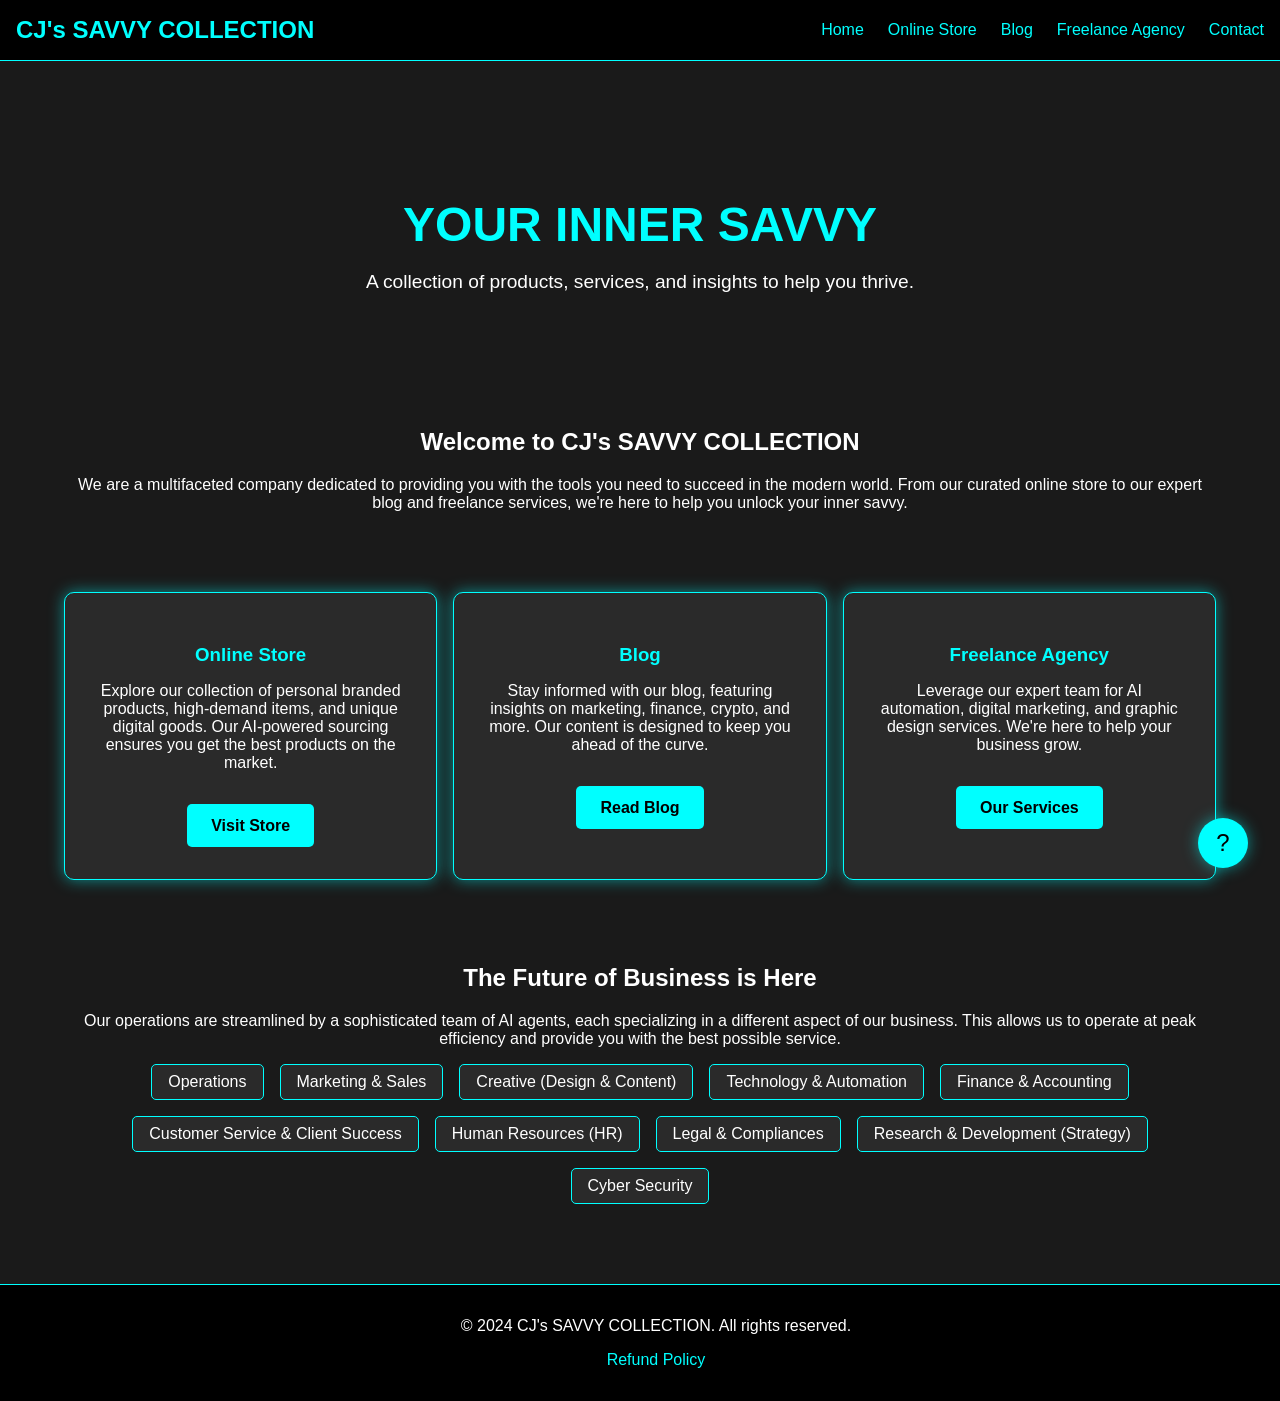
<file: index.html>
<!DOCTYPE html>
<html lang="en">
<head>
    <meta charset="UTF-8">
    <meta name="viewport" content="width=device-width, initial-scale=1.0">
    <title>CJ's SAVVY COLLECTION - YOUR INNER SAVVY</title>
    <link rel="stylesheet" href="css/style.css">
    <!-- Google Analytics -->
    <script async src="https://www.googletagmanager.com/gtag/js?id=YOUR_TRACKING_ID"></script>
    <script>
      window.dataLayer = window.dataLayer || [];
      function gtag(){dataLayer.push(arguments);}
      gtag('js', new Date());

      gtag('config', 'YOUR_TRACKING_ID');
    </script>
</head>
<body>
    <header>
        <nav>
            <div class="logo">
                <a href="index.html">CJ's SAVVY COLLECTION</a>
            </div>
            <ul>
                <li><a href="index.html">Home</a></li>
                <li><a href="store.html">Online Store</a></li>
                <li><a href="blog.html">Blog</a></li>
                <li><a href="agency.html">Freelance Agency</a></li>
                <li><a href="contact.html">Contact</a></li>
            </ul>
        </nav>
    </header>

    <main>
        <section class="hero">
            <h1>YOUR INNER SAVVY</h1>
            <p>A collection of products, services, and insights to help you thrive.</p>
        </section>

        <section class="intro">
            <h2>Welcome to CJ's SAVVY COLLECTION</h2>
            <p>We are a multifaceted company dedicated to providing you with the tools you need to succeed in the modern world. From our curated online store to our expert blog and freelance services, we're here to help you unlock your inner savvy.</p>
        </section>

        <section class="overview">
            <div class="card">
                <h3>Online Store</h3>
                <p>Explore our collection of personal branded products, high-demand items, and unique digital goods. Our AI-powered sourcing ensures you get the best products on the market.</p>
                <a href="store.html" class="btn">Visit Store</a>
            </div>
            <div class="card">
                <h3>Blog</h3>
                <p>Stay informed with our blog, featuring insights on marketing, finance, crypto, and more. Our content is designed to keep you ahead of the curve.</p>
                <a href="blog.html" class="btn">Read Blog</a>
            </div>
            <div class="card">
                <h3>Freelance Agency</h3>
                <p>Leverage our expert team for AI automation, digital marketing, and graphic design services. We're here to help your business grow.</p>
                <a href="agency.html" class="btn">Our Services</a>
            </div>
        </section>

        <section class="ai-powered">
            <h2>The Future of Business is Here</h2>
            <p>Our operations are streamlined by a sophisticated team of AI agents, each specializing in a different aspect of our business. This allows us to operate at peak efficiency and provide you with the best possible service.</p>
            <ul>
                <li>Operations</li>
                <li>Marketing & Sales</li>
                <li>Creative (Design & Content)</li>
                <li>Technology & Automation</li>
                <li>Finance & Accounting</li>
                <li>Customer Service & Client Success</li>
                <li>Human Resources (HR)</li>
                <li>Legal & Compliances</li>
                <li>Research & Development (Strategy)</li>
                <li>Cyber Security</li>
            </ul>
        </section>
    </main>

    <footer>
        <p>&copy; 2024 CJ's SAVVY COLLECTION. All rights reserved.</p>
        <p><a href="policy.html">Refund Policy</a></p>
    </footer>

    <div class="chatbot">
        <div class="chatbot-icon">?</div>
        <div class="chatbot-window">
            <p>AI Assistant coming soon!</p>
        </div>
    </div>

    <script src="js/script.js"></script>
</body>
</html>
</file>
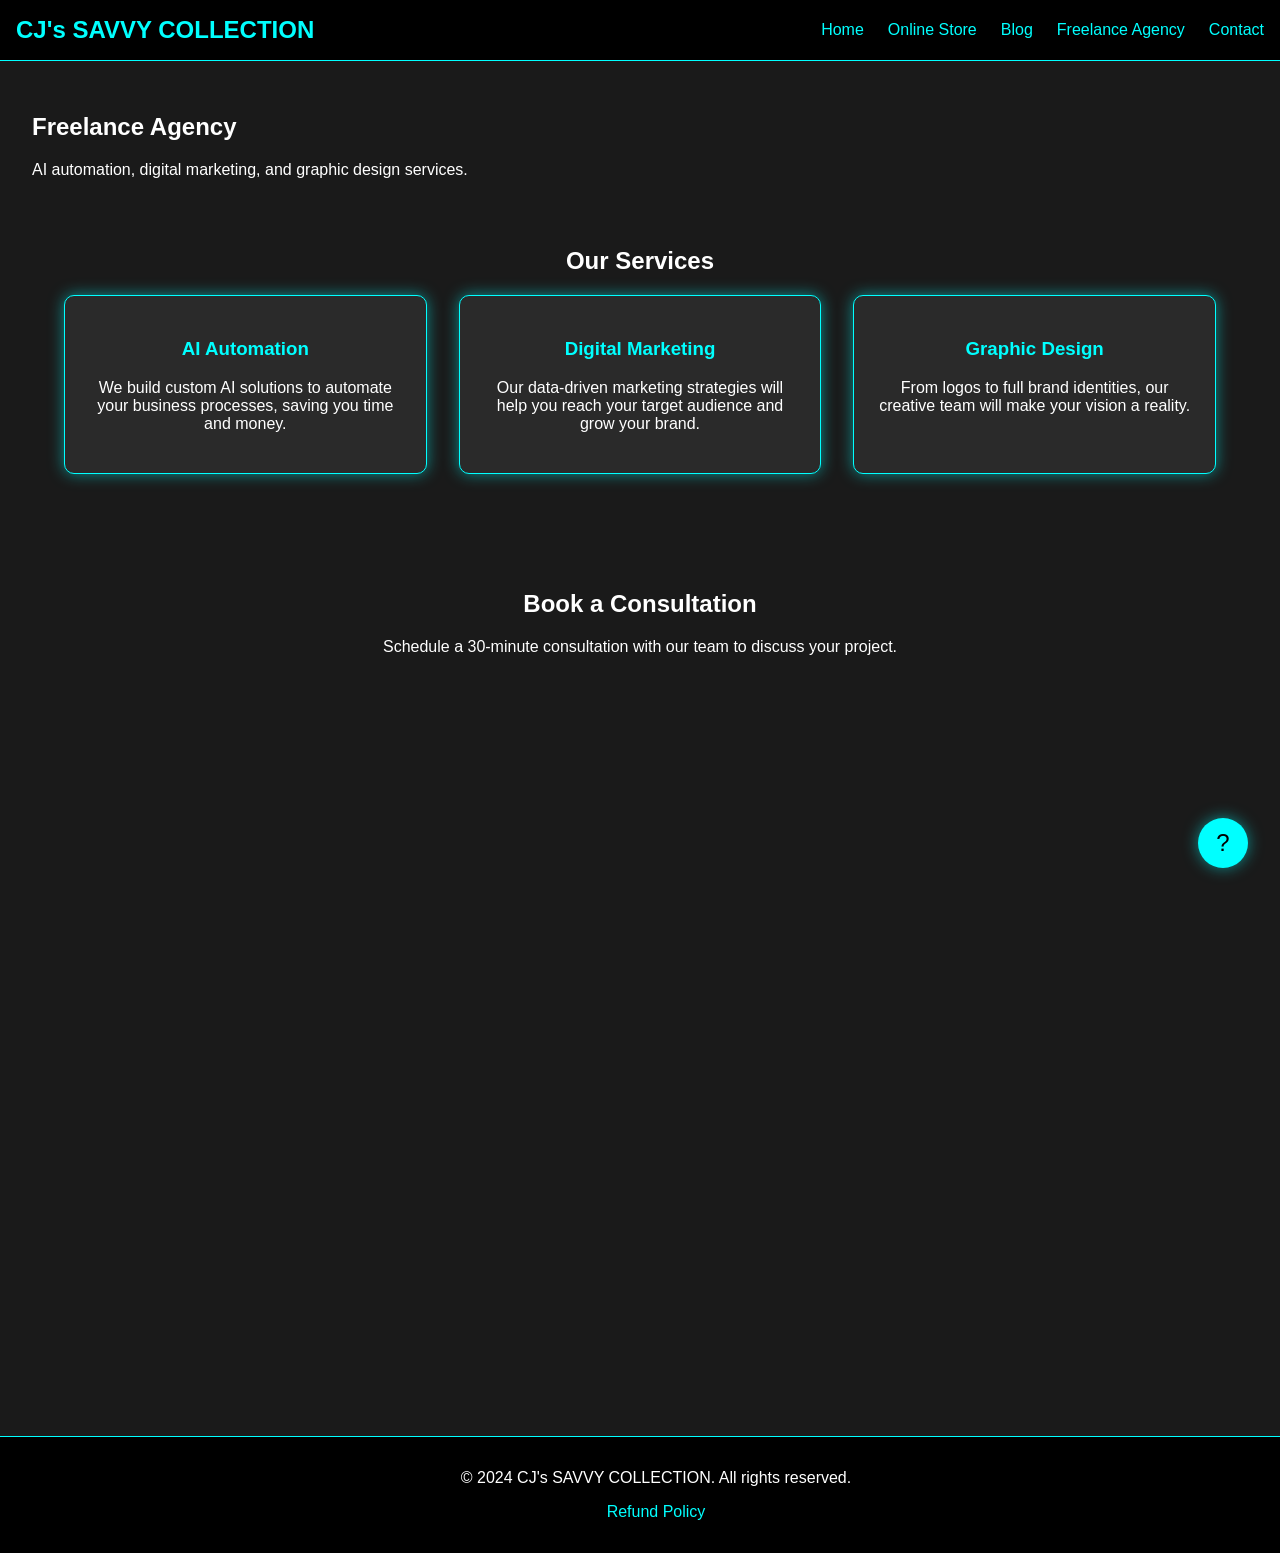
<file: agency.html>
<!DOCTYPE html>
<html lang="en">
<head>
    <meta charset="UTF-8">
    <meta name="viewport" content="width=device-width, initial-scale=1.0">
    <title>Freelance Agency - CJ's SAVVY COLLECTION</title>
    <link rel="stylesheet" href="css/style.css">
    <!-- Google Analytics -->
    <script async src="https://www.googletagmanager.com/gtag/js?id=YOUR_TRACKING_ID"></script>
    <script>
      window.dataLayer = window.dataLayer || [];
      function gtag(){dataLayer.push(arguments);}
      gtag('js', new Date());

      gtag('config', 'YOUR_TRACKING_ID');
    </script>
</head>
<body>
    <header>
        <nav>
            <div class="logo">
                <a href="index.html">CJ's SAVVY COLLECTION</a>
            </div>
            <ul>
                <li><a href="index.html">Home</a></li>
                <li><a href="store.html">Online Store</a></li>
                <li><a href="blog.html">Blog</a></li>
                <li><a href="agency.html">Freelance Agency</a></li>
                <li><a href="contact.html">Contact</a></li>
            </ul>
        </nav>
    </header>

    <main>
        <section class="agency-hero">
            <h1>Freelance Agency</h1>
            <p>AI automation, digital marketing, and graphic design services.</p>
        </section>

        <section class="services">
            <h2>Our Services</h2>
            <div class="service-grid">
                <div class="service-card">
                    <h3>AI Automation</h3>
                    <p>We build custom AI solutions to automate your business processes, saving you time and money.</p>
                </div>
                <div class="service-card">
                    <h3>Digital Marketing</h3>
                    <p>Our data-driven marketing strategies will help you reach your target audience and grow your brand.</p>
                </div>
                <div class="service-card">
                    <h3>Graphic Design</h3>
                    <p>From logos to full brand identities, our creative team will make your vision a reality.</p>
                </div>
            </div>
        </section>

        <section class="booking">
            <h2>Book a Consultation</h2>
            <p>Schedule a 30-minute consultation with our team to discuss your project.</p>
            <!-- Calendly inline widget begin -->
            <div class="calendly-inline-widget" data-url="https://calendly.com/cjssavvycollection/30min" style="min-width:320px;height:700px;"></div>
            <script type="text/javascript" src="https://assets.calendly.com/assets/external/widget.js" async></script>
            <!-- Calendly inline widget end -->
        </section>
    </main>

    <footer>
        <p>&copy; 2024 CJ's SAVVY COLLECTION. All rights reserved.</p>
        <p><a href="policy.html">Refund Policy</a></p>
    </footer>

    <div class="chatbot">
        <div class="chatbot-icon">?</div>
        <div class="chatbot-window">
            <p>AI Assistant coming soon!</p>
        </div>
    </div>

    <script src="js/script.js"></script>
</body>
</html>
</file>
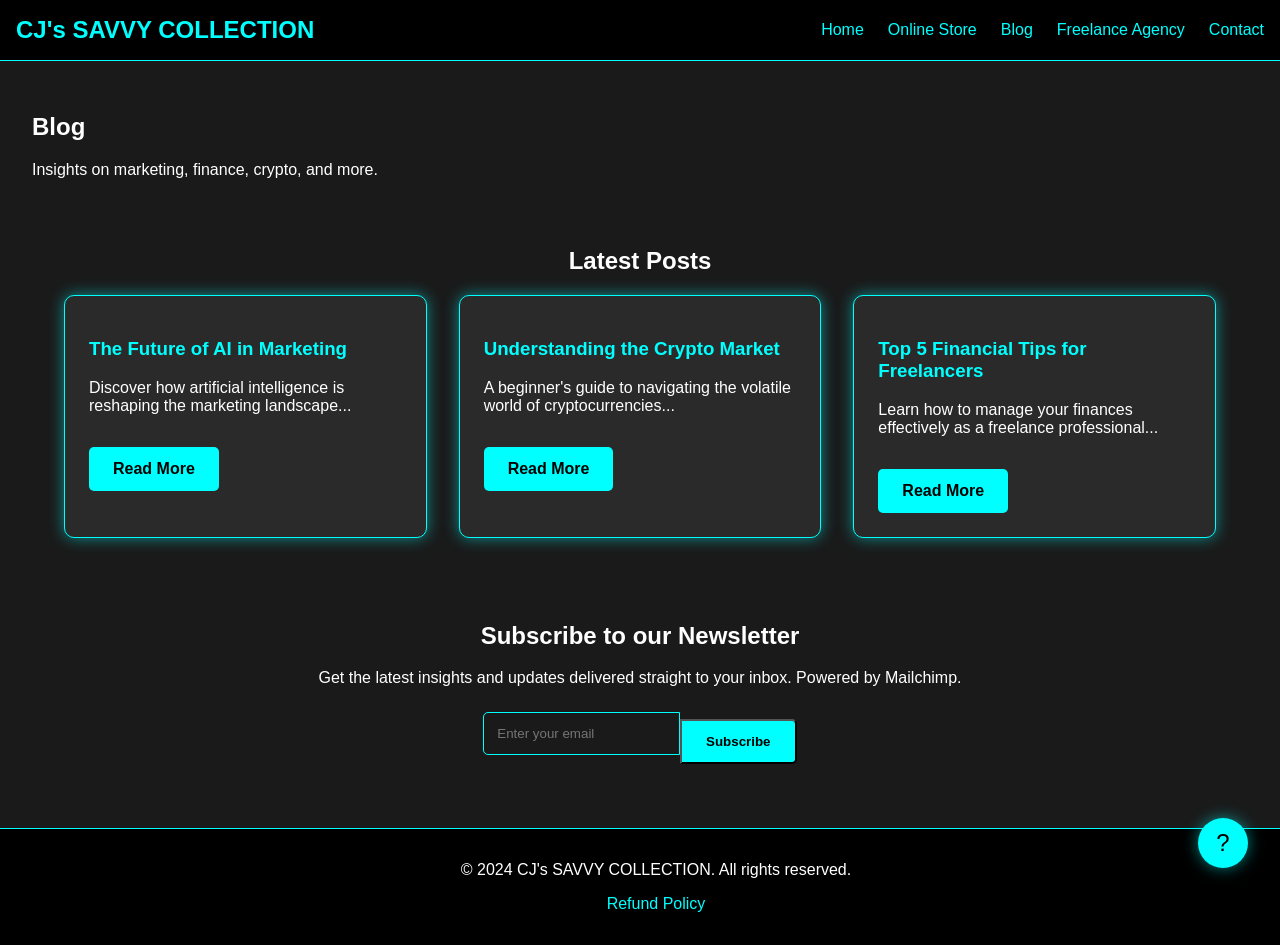
<file: blog.html>
<!DOCTYPE html>
<html lang="en">
<head>
    <meta charset="UTF-8">
    <meta name="viewport" content="width=device-width, initial-scale=1.0">
    <title>Blog - CJ's SAVVY COLLECTION</title>
    <link rel="stylesheet" href="css/style.css">
    <!-- Google Analytics -->
    <script async src="https://www.googletagmanager.com/gtag/js?id=YOUR_TRACKING_ID"></script>
    <script>
      window.dataLayer = window.dataLayer || [];
      function gtag(){dataLayer.push(arguments);}
      gtag('js', new Date());

      gtag('config', 'YOUR_TRACKING_ID');
    </script>
</head>
<body>
    <header>
        <nav>
            <div class="logo">
                <a href="index.html">CJ's SAVVY COLLECTION</a>
            </div>
            <ul>
                <li><a href="index.html">Home</a></li>
                <li><a href="store.html">Online Store</a></li>
                <li><a href="blog.html">Blog</a></li>
                <li><a href="agency.html">Freelance Agency</a></li>
                <li><a href="contact.html">Contact</a></li>
            </ul>
        </nav>
    </header>

    <main>
        <section class="blog-hero">
            <h1>Blog</h1>
            <p>Insights on marketing, finance, crypto, and more.</p>
        </section>

        <section class="blog-posts">
            <h2>Latest Posts</h2>
            <div class="post-grid">
                <!-- Placeholder Post -->
                <div class="post-card">
                    <h3>The Future of AI in Marketing</h3>
                    <p>Discover how artificial intelligence is reshaping the marketing landscape...</p>
                    <a href="#" class="btn">Read More</a>
                </div>
                <!-- Placeholder Post -->
                <div class="post-card">
                    <h3>Understanding the Crypto Market</h3>
                    <p>A beginner's guide to navigating the volatile world of cryptocurrencies...</p>
                    <a href="#" class="btn">Read More</a>
                </div>
                <!-- Placeholder Post -->
                <div class="post-card">
                    <h3>Top 5 Financial Tips for Freelancers</h3>
                    <p>Learn how to manage your finances effectively as a freelance professional...</p>
                    <a href="#" class="btn">Read More</a>
                </div>
            </div>
        </section>

        <section class="newsletter">
            <h2>Subscribe to our Newsletter</h2>
            <p>Get the latest insights and updates delivered straight to your inbox. Powered by Mailchimp.</p>
            <form>
                <input type="email" placeholder="Enter your email">
                <button type="submit" class="btn">Subscribe</button>
            </form>
        </section>
    </main>

    <footer>
        <p>&copy; 2024 CJ's SAVVY COLLECTION. All rights reserved.</p>
        <p><a href="policy.html">Refund Policy</a></p>
    </footer>

    <div class="chatbot">
        <div class="chatbot-icon">?</div>
        <div class="chatbot-window">
            <p>AI Assistant coming soon!</p>
        </div>
    </div>

    <script src="js/script.js"></script>
</body>
</html>
</file>
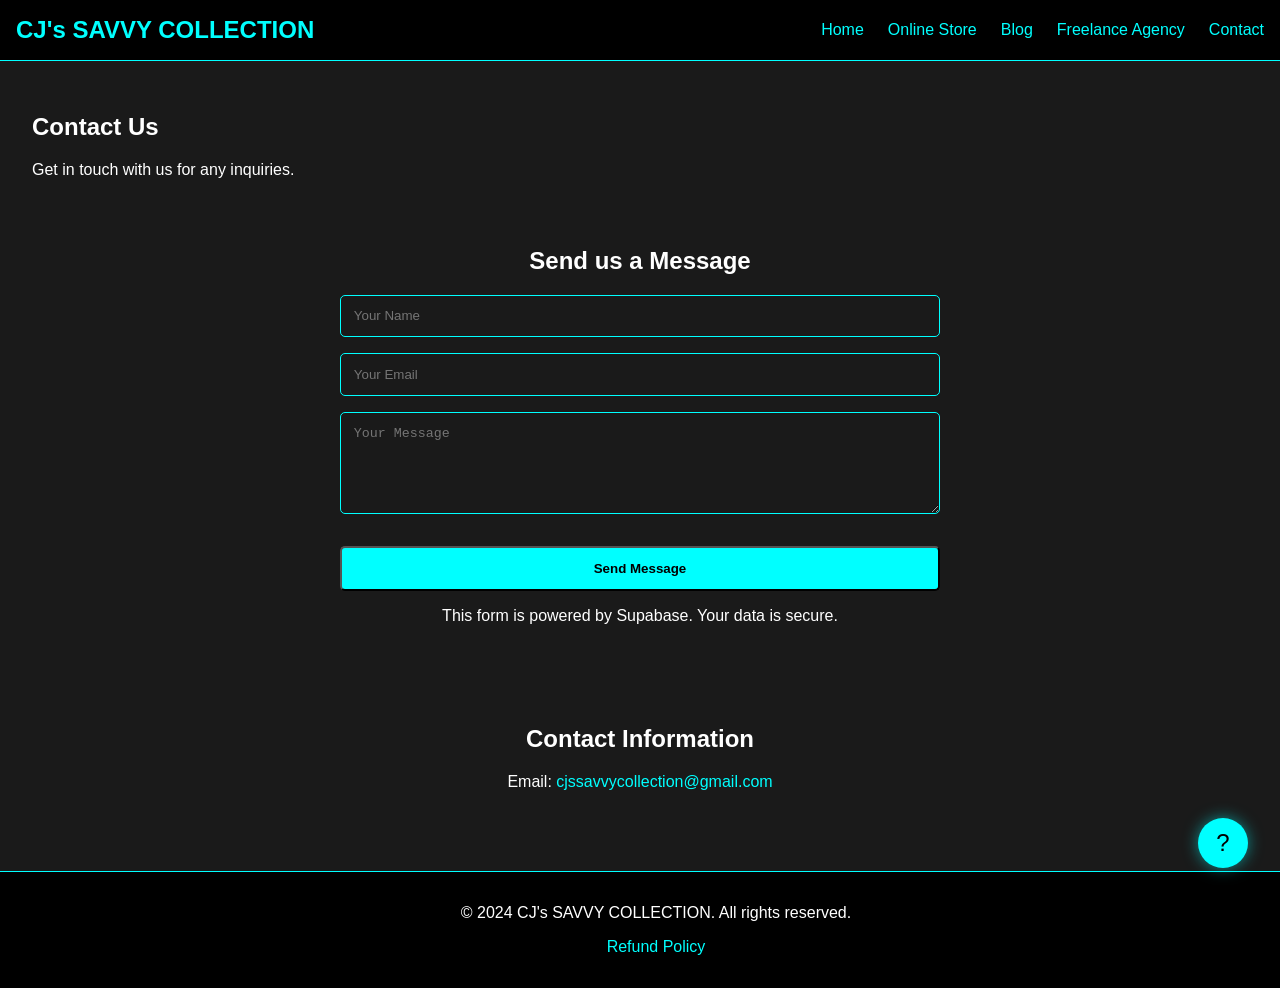
<file: contact.html>
<!DOCTYPE html>
<html lang="en">
<head>
    <meta charset="UTF-8">
    <meta name="viewport" content="width=device-width, initial-scale=1.0">
    <title>Contact - CJ's SAVVY COLLECTION</title>
    <link rel="stylesheet" href="css/style.css">
    <!-- Google Analytics -->
    <script async src="https://www.googletagmanager.com/gtag/js?id=YOUR_TRACKING_ID"></script>
    <script>
      window.dataLayer = window.dataLayer || [];
      function gtag(){dataLayer.push(arguments);}
      gtag('js', new Date());

      gtag('config', 'YOUR_TRACKING_ID');
    </script>
</head>
<body>
    <header>
        <nav>
            <div class="logo">
                <a href="index.html">CJ's SAVVY COLLECTION</a>
            </div>
            <ul>
                <li><a href="index.html">Home</a></li>
                <li><a href="store.html">Online Store</a></li>
                <li><a href="blog.html">Blog</a></li>
                <li><a href="agency.html">Freelance Agency</a></li>
                <li><a href="contact.html">Contact</a></li>
            </ul>
        </nav>
    </header>

    <main>
        <section class="contact-hero">
            <h1>Contact Us</h1>
            <p>Get in touch with us for any inquiries.</p>
        </section>

        <section class="contact-form">
            <h2>Send us a Message</h2>
            <form>
                <input type="text" placeholder="Your Name" required>
                <input type="email" placeholder="Your Email" required>
                <textarea placeholder="Your Message" rows="5" required></textarea>
                <button type="submit" class="btn">Send Message</button>
            </form>
            <p>This form is powered by Supabase. Your data is secure.</p>
        </section>

        <section class="contact-info">
            <h2>Contact Information</h2>
            <p>Email: <a href="mailto:cjssavvycollection@gmail.com">cjssavvycollection@gmail.com</a></p>
        </section>
    </main>

    <footer>
        <p>&copy; 2024 CJ's SAVVY COLLECTION. All rights reserved.</p>
        <p><a href="policy.html">Refund Policy</a></p>
    </footer>

    <div class="chatbot">
        <div class="chatbot-icon">?</div>
        <div class="chatbot-window">
            <p>AI Assistant coming soon!</p>
        </div>
    </div>

    <script src="js/script.js"></script>
</body>
</html>
</file>
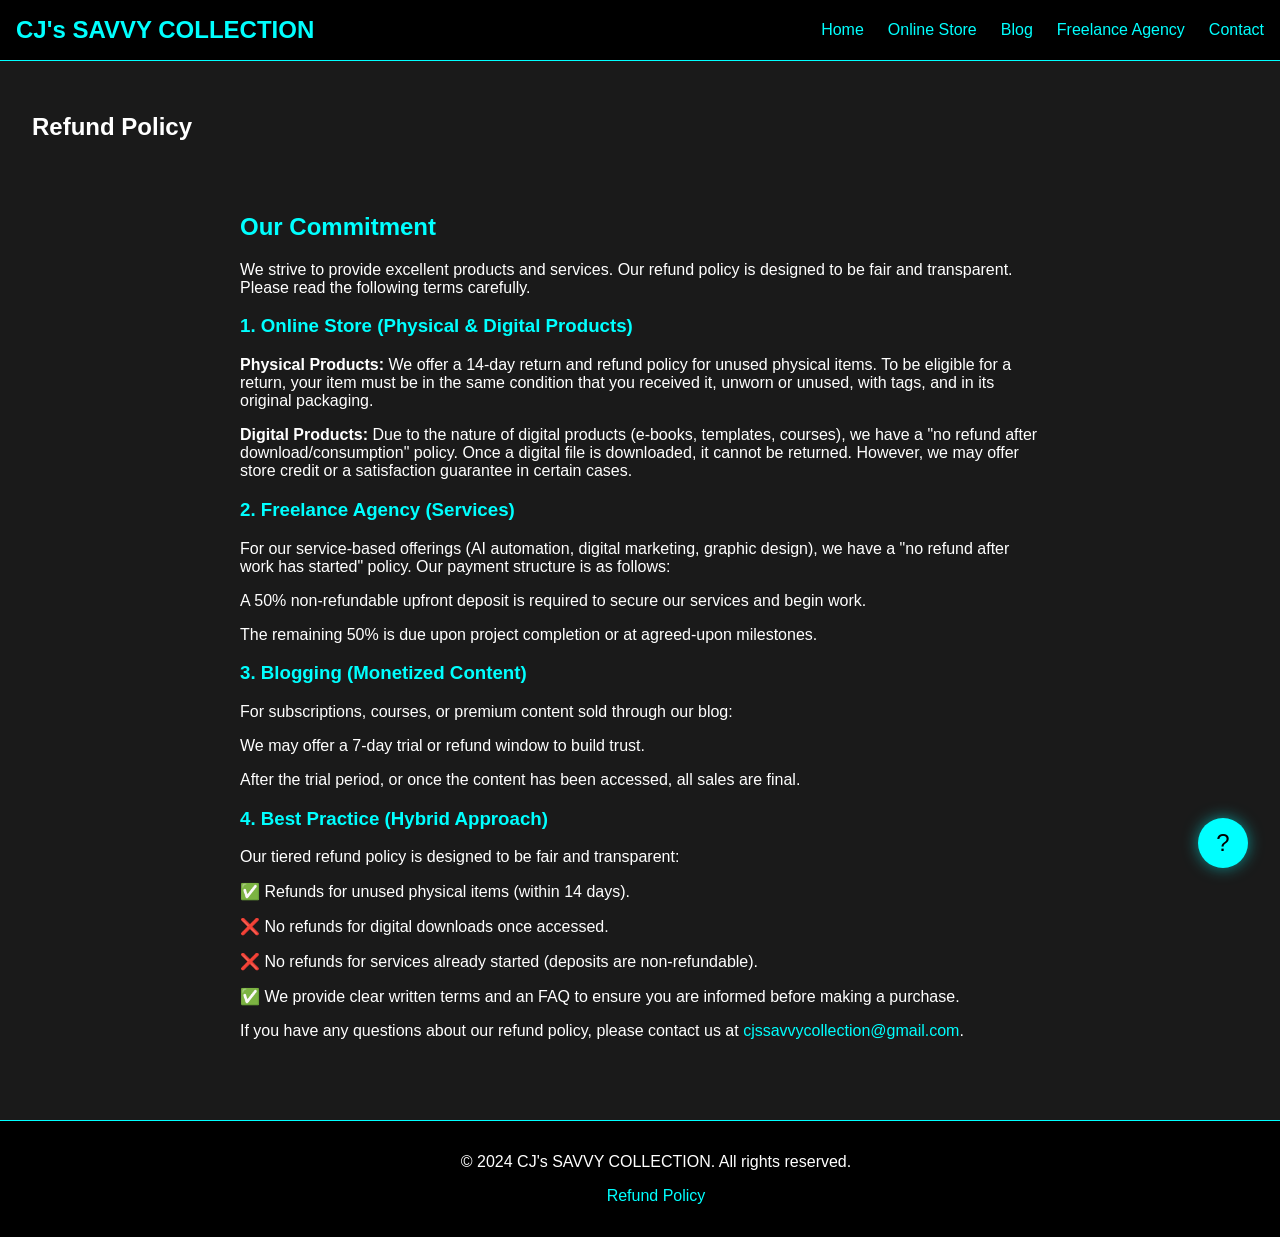
<file: policy.html>
<!DOCTYPE html>
<html lang="en">
<head>
    <meta charset="UTF-8">
    <meta name="viewport" content="width=device-width, initial-scale=1.0">
    <title>Refund Policy - CJ's SAVVY COLLECTION</title>
    <link rel="stylesheet" href="css/style.css">
    <!-- Google Analytics -->
    <script async src="https://www.googletagmanager.com/gtag/js?id=YOUR_TRACKING_ID"></script>
    <script>
      window.dataLayer = window.dataLayer || [];
      function gtag(){dataLayer.push(arguments);}
      gtag('js', new Date());

      gtag('config', 'YOUR_TRACKING_ID');
    </script>
</head>
<body>
    <header>
        <nav>
            <div class="logo">
                <a href="index.html">CJ's SAVVY COLLECTION</a>
            </div>
            <ul>
                <li><a href="index.html">Home</a></li>
                <li><a href="store.html">Online Store</a></li>
                <li><a href="blog.html">Blog</a></li>
                <li><a href="agency.html">Freelance Agency</a></li>
                <li><a href="contact.html">Contact</a></li>
            </ul>
        </nav>
    </header>

    <main>
        <section class="policy-hero">
            <h1>Refund Policy</h1>
        </section>

        <section class="policy-content">
            <h2>Our Commitment</h2>
            <p>We strive to provide excellent products and services. Our refund policy is designed to be fair and transparent. Please read the following terms carefully.</p>

            <h3>1. Online Store (Physical & Digital Products)</h3>
            <ul>
                <li><strong>Physical Products:</strong> We offer a 14-day return and refund policy for unused physical items. To be eligible for a return, your item must be in the same condition that you received it, unworn or unused, with tags, and in its original packaging.</li>
                <li><strong>Digital Products:</strong> Due to the nature of digital products (e-books, templates, courses), we have a "no refund after download/consumption" policy. Once a digital file is downloaded, it cannot be returned. However, we may offer store credit or a satisfaction guarantee in certain cases.</li>
            </ul>

            <h3>2. Freelance Agency (Services)</h3>
            <p>For our service-based offerings (AI automation, digital marketing, graphic design), we have a "no refund after work has started" policy. Our payment structure is as follows:</p>
            <ul>
                <li>A 50% non-refundable upfront deposit is required to secure our services and begin work.</li>
                <li>The remaining 50% is due upon project completion or at agreed-upon milestones.</li>
            </ul>

            <h3>3. Blogging (Monetized Content)</h3>
            <p>For subscriptions, courses, or premium content sold through our blog:</p>
            <ul>
                <li>We may offer a 7-day trial or refund window to build trust.</li>
                <li>After the trial period, or once the content has been accessed, all sales are final.</li>
            </ul>

            <h3>4. Best Practice (Hybrid Approach)</h3>
            <p>Our tiered refund policy is designed to be fair and transparent:</p>
            <ul>
                <li>✅ Refunds for unused physical items (within 14 days).</li>
                <li>❌ No refunds for digital downloads once accessed.</li>
                <li>❌ No refunds for services already started (deposits are non-refundable).</li>
                <li>✅ We provide clear written terms and an FAQ to ensure you are informed before making a purchase.</li>
            </ul>

            <p>If you have any questions about our refund policy, please contact us at <a href="mailto:cjssavvycollection@gmail.com">cjssavvycollection@gmail.com</a>.</p>
        </section>
    </main>

    <footer>
        <p>&copy; 2024 CJ's SAVVY COLLECTION. All rights reserved.</p>
        <p><a href="policy.html">Refund Policy</a></p>
    </footer>

    <div class="chatbot">
        <div class="chatbot-icon">?</div>
        <div class="chatbot-window">
            <p>AI Assistant coming soon!</p>
        </div>
    </div>

    <script src="js/script.js"></script>
</body>
</html>
</file>
<file: css/style.css>
/* Basic Styles */
body {
    background-color: #1a1a1a;
    background-image: url('https://img.freepik.com/free-vector/digital-connection-background-with-abstract-glowing-lines_1017-32169.jpg');
    background-size: cover;
    background-position: center;
    background-attachment: fixed;
    color: #ffffff;
    font-family: 'Segoe UI', Tahoma, Geneva, Verdana, sans-serif;
    margin: 0;
    padding: 0;
}

a {
    color: #00ffff;
    text-decoration: none;
}

a:hover {
    text-decoration: underline;
}

header {
    background-color: #000000;
    padding: 1rem;
    border-bottom: 1px solid #00ffff;
}

nav {
    display: flex;
    justify-content: space-between;
    align-items: center;
}

.logo a {
    font-size: 1.5rem;
    font-weight: bold;
}

nav ul {
    list-style: none;
    margin: 0;
    padding: 0;
    display: flex;
}

nav ul li {
    margin-left: 1.5rem;
}

main {
    padding: 2rem;
}

.hero {
    text-align: center;
    padding: 4rem 0;
}

.hero h1 {
    font-size: 3rem;
    margin-bottom: 1rem;
    color: #00ffff;
}

.hero p {
    font-size: 1.2rem;
}

.intro, .overview, .ai-powered {
    padding: 2rem;
    text-align: center;
}

.overview {
    display: flex;
    justify-content: space-around;
    gap: 1rem;
}

.card {
    background-color: #2a2a2a;
    padding: 2rem;
    border-radius: 10px;
    border: 1px solid #00ffff;
    width: 30%;
    box-shadow: 0 0 15px rgba(0, 255, 255, 0.5);
    transition: transform 0.3s ease;
}

.card:hover {
    transform: translateY(-10px);
}

.card h3 {
    color: #00ffff;
    margin-bottom: 1rem;
}

.btn {
    display: inline-block;
    padding: 0.8rem 1.5rem;
    background-color: #00ffff;
    color: #000000;
    border-radius: 5px;
    font-weight: bold;
    margin-top: 1rem;
}

.btn:hover {
    background-color: #ffffff;
    text-decoration: none;
}

.ai-powered ul {
    list-style: none;
    padding: 0;
    display: flex;
    flex-wrap: wrap;
    justify-content: center;
    gap: 1rem;
}

.ai-powered li {
    background-color: #2a2a2a;
    padding: 0.5rem 1rem;
    border-radius: 5px;
    border: 1px solid #00ffff;
}

footer {
    background-color: #000000;
    text-align: center;
    padding: 1rem;
    border-top: 1px solid #00ffff;
    position: relative;
    bottom: 0;
    width: 100%;
}

.store-intro, .products {
    padding: 2rem;
    text-align: center;
}

.product-grid {
    display: grid;
    grid-template-columns: repeat(auto-fit, minmax(300px, 1fr));
    gap: 2rem;
}

.product-card {
    background-color: #2a2a2a;
    padding: 1.5rem;
    border-radius: 10px;
    border: 1px solid #00ffff;
    box-shadow: 0 0 15px rgba(0, 255, 255, 0.5);
    transition: transform 0.3s ease;
}

.product-card:hover {
    transform: translateY(-10px);
}

.product-card img {
    max-width: 100%;
    border-radius: 5px;
}

.product-card h3 {
    color: #00ffff;
    margin-top: 1rem;
}

.price {
    font-size: 1.2rem;
    font-weight: bold;
    color: #00ffff;
}

.payment-options {
    margin-top: 1rem;
}

.payment-options img {
    height: 30px;
    margin: 0 0.5rem;
}

.blog-posts, .newsletter {
    padding: 2rem;
    text-align: center;
}

.post-grid {
    display: grid;
    grid-template-columns: repeat(auto-fit, minmax(300px, 1fr));
    gap: 2rem;
}

.post-card {
    background-color: #2a2a2a;
    padding: 1.5rem;
    border-radius: 10px;
    border: 1px solid #00ffff;
    box-shadow: 0 0 15px rgba(0, 255, 255, 0.5);
    text-align: left;
}

.post-card h3 {
    color: #00ffff;
}

.newsletter form {
    display: flex;
    justify-content: center;
    align-items: center;
    margin-top: 1rem;
}

.newsletter input {
    padding: 0.8rem;
    border: 1px solid #00ffff;
    background-color: #1a1a1a;
    color: #ffffff;
    border-radius: 5px 0 0 5px;
}

.newsletter button {
    border-radius: 0 5px 5px 0;
}

.services, .booking {
    padding: 2rem;
    text-align: center;
}

.service-grid {
    display: grid;
    grid-template-columns: repeat(auto-fit, minmax(300px, 1fr));
    gap: 2rem;
    margin-bottom: 2rem;
}

.service-card {
    background-color: #2a2a2a;
    padding: 1.5rem;
    border-radius: 10px;
    border: 1px solid #00ffff;
    box-shadow: 0 0 15px rgba(0, 255, 255, 0.5);
}

.service-card h3 {
    color: #00ffff;
}

.contact-form, .contact-info {
    padding: 2rem;
    text-align: center;
}

.contact-form form {
    display: flex;
    flex-direction: column;
    max-width: 600px;
    margin: 0 auto;
    gap: 1rem;
}

.contact-form input, .contact-form textarea {
    padding: 0.8rem;
    border: 1px solid #00ffff;
    background-color: #1a1a1a;
    color: #ffffff;
    border-radius: 5px;
}

.policy-content {
    max-width: 800px;
    margin: 0 auto;
    padding: 2rem;
    text-align: left;
}

.policy-content h2, .policy-content h3 {
    color: #00ffff;
}

.policy-content ul {
    list-style: none;
    padding-left: 0;
}

.policy-content ul li {
    margin-bottom: 1rem;
}

/* Chatbot Styles */
.chatbot {
    position: fixed;
    bottom: 2rem;
    right: 2rem;
}

.chatbot-icon {
    width: 50px;
    height: 50px;
    background-color: #00ffff;
    color: #000000;
    border-radius: 50%;
    display: flex;
    justify-content: center;
    align-items: center;
    font-size: 1.5rem;
    cursor: pointer;
    box-shadow: 0 0 15px rgba(0, 255, 255, 0.5);
}

.chatbot-window {
    position: absolute;
    bottom: 4rem;
    right: 0;
    width: 300px;
    height: 400px;
    background-color: #1a1a1a;
    border: 1px solid #00ffff;
    border-radius: 10px;
    padding: 1rem;
    display: none; /* Initially hidden */
}
</file>
